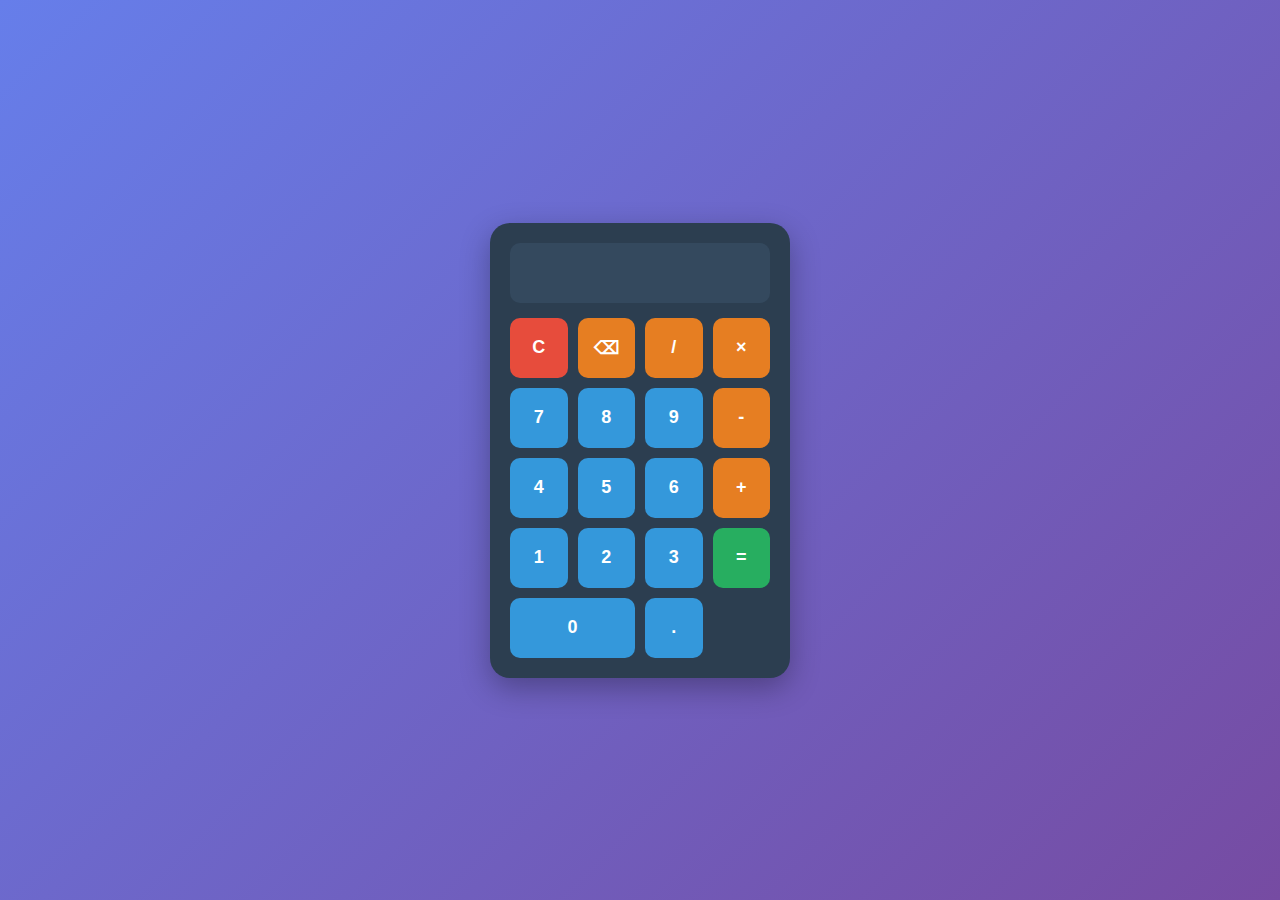
<file: index.html>
<!DOCTYPE html>
<html lang="en">
<head>
    <meta charset="UTF-8">
    <meta name="viewport" content="width=device-width, initial-scale=1.0">
    <title>Calculator</title>
    <link rel="stylesheet" href="calculator.css">
</head>
<body>
    <div class="calculator">
        <div class="display">
            <input type="text" id="result" readonly>
        </div>
        <div class="buttons">
            <button class="btn clear" onclick="clearDisplay()">C</button>
            <button class="btn operator" onclick="deleteLast()">⌫</button>
            <button class="btn operator" onclick="appendToDisplay('/')">/</button>
            <button class="btn operator" onclick="appendToDisplay('*')">×</button>
            
            <button class="btn number" onclick="appendToDisplay('7')">7</button>
            <button class="btn number" onclick="appendToDisplay('8')">8</button>
            <button class="btn number" onclick="appendToDisplay('9')">9</button>
            <button class="btn operator" onclick="appendToDisplay('-')">-</button>
            
            <button class="btn number" onclick="appendToDisplay('4')">4</button>
            <button class="btn number" onclick="appendToDisplay('5')">5</button>
            <button class="btn number" onclick="appendToDisplay('6')">6</button>
            <button class="btn operator" onclick="appendToDisplay('+')">+</button>
            
            <button class="btn number" onclick="appendToDisplay('1')">1</button>
            <button class="btn number" onclick="appendToDisplay('2')">2</button>
            <button class="btn number" onclick="appendToDisplay('3')">3</button>
            <button class="btn equals" onclick="calculate()" rowspan="2">=</button>
            
            <button class="btn number zero" onclick="appendToDisplay('0')">0</button>
            <button class="btn number" onclick="appendToDisplay('.')">.</button>
        </div>
    </div>

    <script>
        function appendToDisplay(value) {
            document.getElementById('result').value += value;
        }

        function clearDisplay() {
            document.getElementById('result').value = '';
        }

        function deleteLast() {
            let current = document.getElementById('result').value;
            document.getElementById('result').value = current.slice(0, -1);
        }

        function calculate() {
            try {
                let expression = document.getElementById('result').value;
                expression = expression.replace(/×/g, '*');
                let result = eval(expression);
                document.getElementById('result').value = result;
            } catch (error) {
                document.getElementById('result').value = 'Error';
            }
        }
    </script>
</body>
</html>
</file>
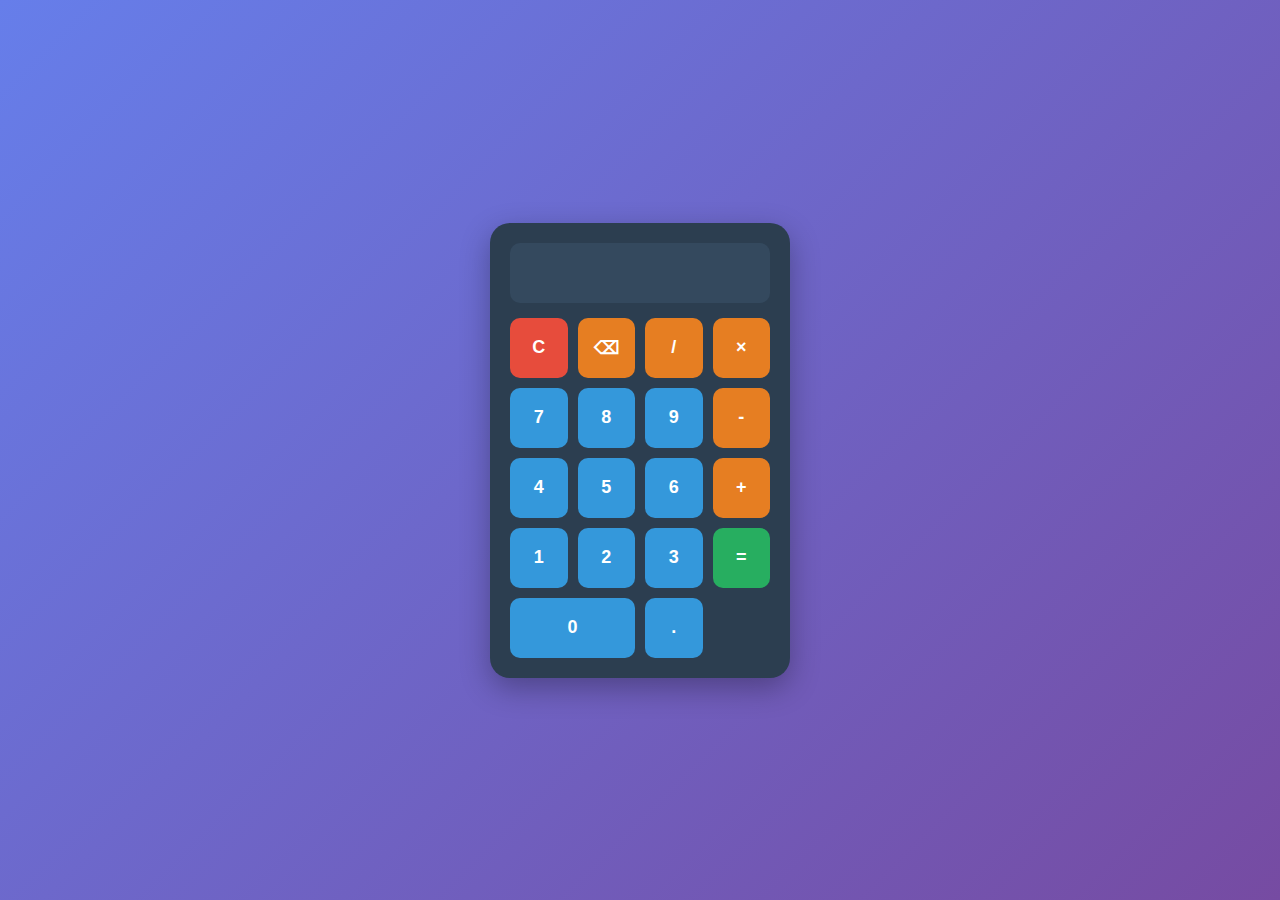
<file: calculator.html>
<!DOCTYPE html>
<html lang="en">
<head>
    <meta charset="UTF-8">
    <meta name="viewport" content="width=device-width, initial-scale=1.0">
    <title>Calculator</title>
    <link rel="stylesheet" href="calculator.css">
</head>
<body>
    <div class="calculator">
        <div class="display">
            <input type="text" id="result" readonly>
        </div>
        <div class="buttons">
            <button class="btn clear" onclick="clearDisplay()">C</button>
            <button class="btn operator" onclick="deleteLast()">⌫</button>
            <button class="btn operator" onclick="appendToDisplay('/')">/</button>
            <button class="btn operator" onclick="appendToDisplay('*')">×</button>
            
            <button class="btn number" onclick="appendToDisplay('7')">7</button>
            <button class="btn number" onclick="appendToDisplay('8')">8</button>
            <button class="btn number" onclick="appendToDisplay('9')">9</button>
            <button class="btn operator" onclick="appendToDisplay('-')">-</button>
            
            <button class="btn number" onclick="appendToDisplay('4')">4</button>
            <button class="btn number" onclick="appendToDisplay('5')">5</button>
            <button class="btn number" onclick="appendToDisplay('6')">6</button>
            <button class="btn operator" onclick="appendToDisplay('+')">+</button>
            
            <button class="btn number" onclick="appendToDisplay('1')">1</button>
            <button class="btn number" onclick="appendToDisplay('2')">2</button>
            <button class="btn number" onclick="appendToDisplay('3')">3</button>
            <button class="btn equals" onclick="calculate()" rowspan="2">=</button>
            
            <button class="btn number zero" onclick="appendToDisplay('0')">0</button>
            <button class="btn number" onclick="appendToDisplay('.')">.</button>
        </div>
    </div>

    <script>
        function appendToDisplay(value) {
            document.getElementById('result').value += value;
        }

        function clearDisplay() {
            document.getElementById('result').value = '';
        }

        function deleteLast() {
            let current = document.getElementById('result').value;
            document.getElementById('result').value = current.slice(0, -1);
        }

        function calculate() {
            try {
                let expression = document.getElementById('result').value;
                expression = expression.replace(/×/g, '*');
                let result = eval(expression);
                document.getElementById('result').value = result;
            } catch (error) {
                document.getElementById('result').value = 'Error';
            }
        }
    </script>
</body>
</html>
</file>
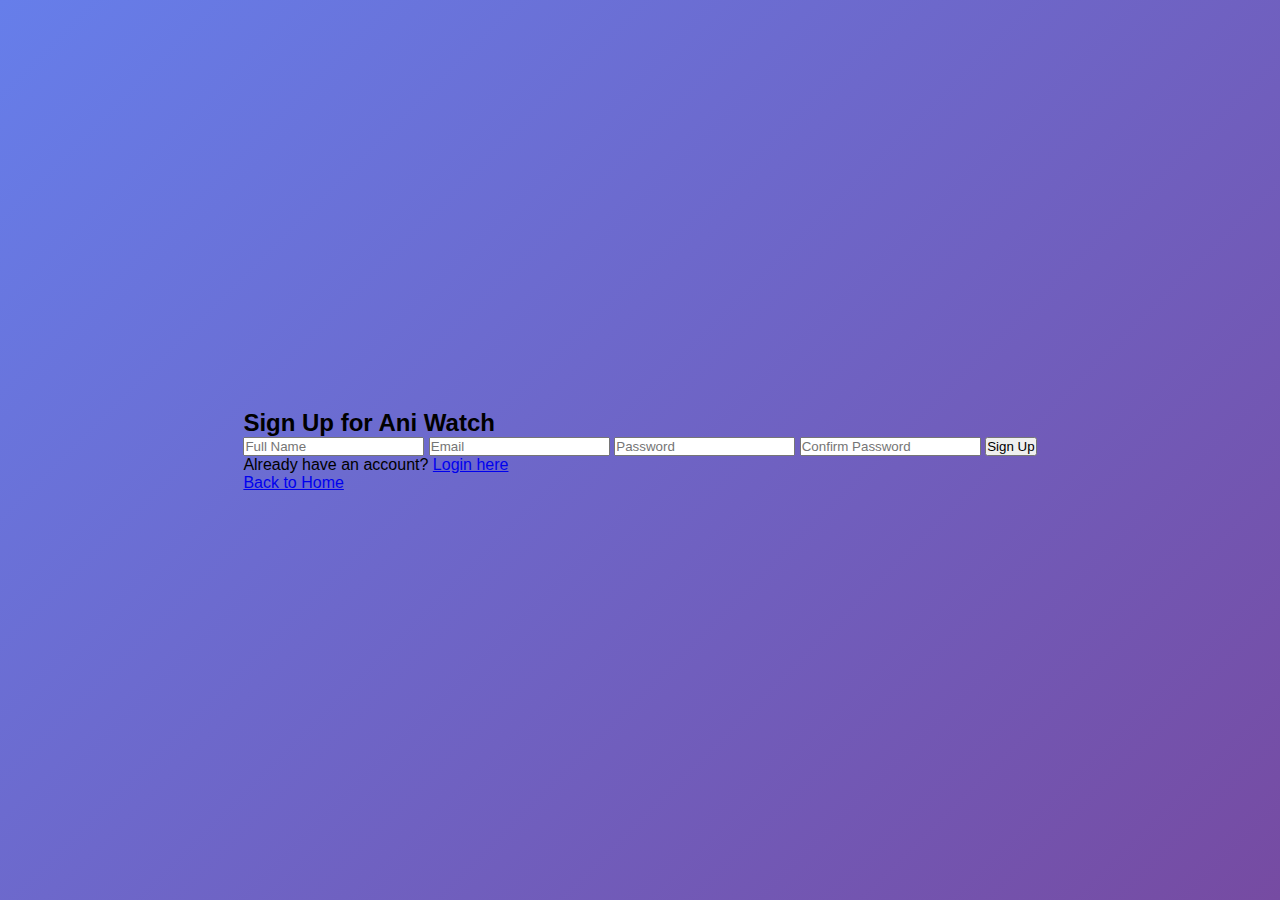
<file: signup.html>
<!DOCTYPE html>
<html lang="en">
<head>
    <meta charset="UTF-8">
    <meta name="viewport" content="width=device-width, initial-scale=1.0">
    <title>Sign Up - Ani Watch</title>
    <link rel="stylesheet" href="index.css">
</head>
<body>
    <div class="signup-container">
        <h2>Sign Up for Ani Watch</h2>
        <form class="signup-form">
            <input type="text" placeholder="Full Name" required>
            <input type="email" placeholder="Email" required>
            <input type="password" placeholder="Password" required>
            <input type="password" placeholder="Confirm Password" required>
            <button type="submit">Sign Up</button>
        </form>
        <p>Already have an account? <a href="login.html">Login here</a></p>
        <a href="index.html">Back to Home</a>
    </div>
</body>
</html>
</file>
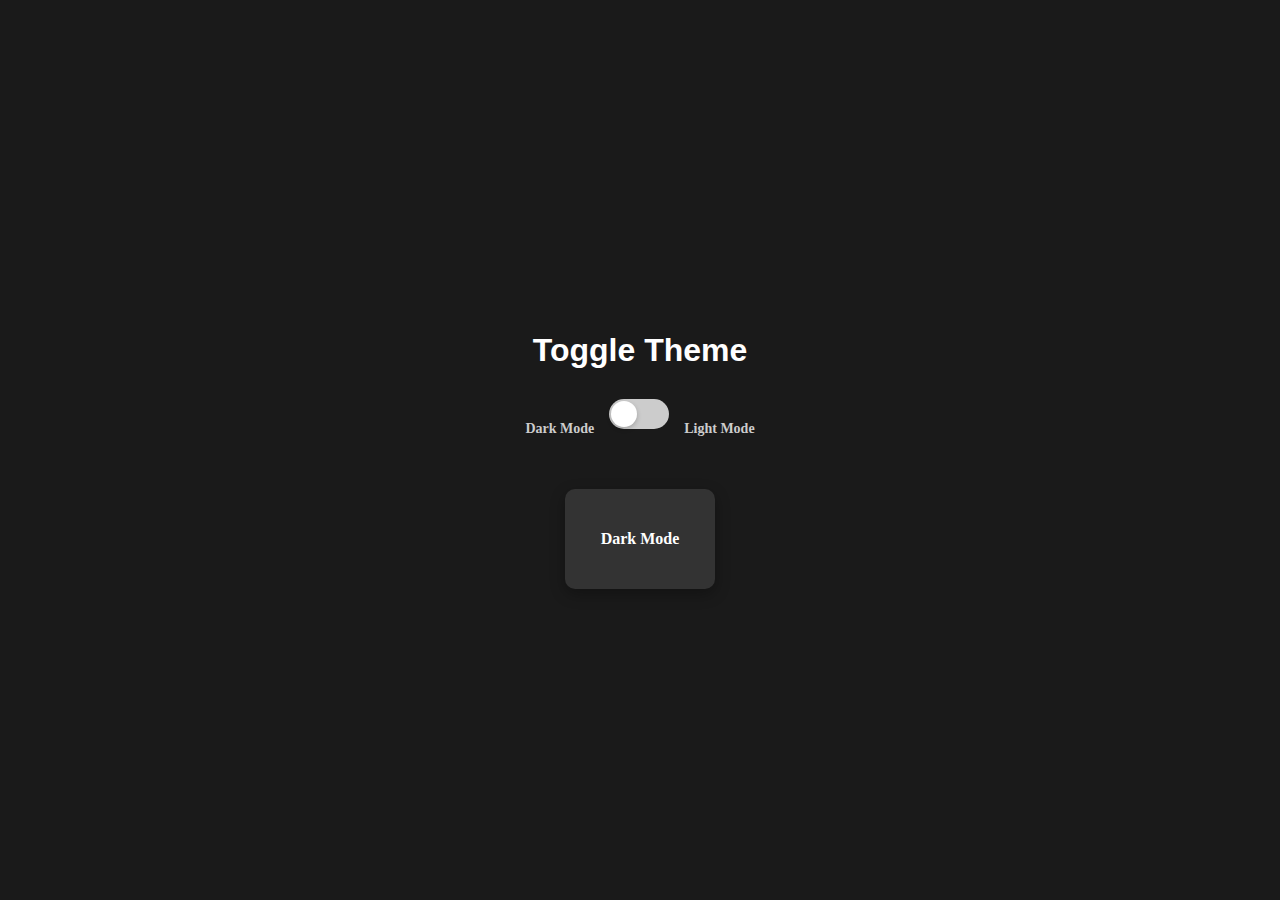
<file: toggle.html>
<!DOCTYPE html>
<html lang="en">
<head>
    <meta charset="UTF-8">
    <meta name="viewport" content="width=device-width, initial-scale=1.0">
    <title>Toggle Theme</title>
    <link rel="stylesheet" href="toggle.css">
</head>
<body>
    <div class="container"> 
        <h1>Toggle Theme</h1>
        <div class="theme-section">
            <span class="mode-label">Dark Mode</span>
            <div class="toggle-switch" onclick="toggleTheme()">
                <div class="toggle-slider"></div>
            </div>
            <span class="mode-label">Light Mode</span>
        </div>
        <div class="box" id="themeBox"></div>
    </div>

    <script>
        function toggleTheme() {
            const box = document.getElementById('themeBox');
            const toggle = document.querySelector('.toggle-switch');
            const body = document.body;
            
            box.classList.toggle('light');
            toggle.classList.toggle('active');
            body.classList.toggle('light-theme');
        }
    </script>
</body>
</html>
</file>
<file: calculator.css>
* {
    margin: 0;
    padding: 0;
    box-sizing: border-box;
}

body {
    font-family: Arial, sans-serif;
    background: linear-gradient(135deg, #667eea 0%, #764ba2 100%);
    display: flex;
    justify-content: center;
    align-items: center;
    min-height: 100vh;
}

.calculator {
    background: #2c3e50;
    border-radius: 20px;
    padding: 20px;
    box-shadow: 0 10px 30px rgba(0, 0, 0, 0.3);
    width: 300px;
}

.display {
    margin-bottom: 15px;
}

#result {
    width: 100%;
    height: 60px;
    font-size: 24px;
    text-align: right;
    padding: 0 15px;
    border: none;
    border-radius: 10px;
    background: #34495e;
    color: white;
    outline: none;
}

.buttons {
    display: grid;
    grid-template-columns: repeat(4, 1fr);
    gap: 10px;
}

.btn {
    height: 60px;
    border: none;
    border-radius: 10px;
    font-size: 18px;
    font-weight: bold;
    cursor: pointer;
    transition: all 0.2s ease;
}

.btn:hover {
    transform: translateY(-2px);
    box-shadow: 0 5px 15px rgba(0, 0, 0, 0.2);
}

.btn:active {
    transform: translateY(0);
}

.number {
    background: #3498db;
    color: white;
}

.number:hover {
    background: #2980b9;
}

.operator {
    background: #e67e22;
    color: white;
}

.operator:hover {
    background: #d35400;
}

.clear {
    background: #e74c3c;
    color: white;
}

.clear:hover {
    background: #c0392b;
}

.equals {
    background: #27ae60;
    color: white;
    grid-row: span 2;
}

.equals:hover {
    background: #229954;
}

.zero {
    grid-column: span 2;
}
</file>
<file: index.css>
* {
    margin: 0;
    padding: 0;
    box-sizing: border-box;
}

body {
    font-family: Arial, sans-serif;
    background: linear-gradient(135deg, #667eea 0%, #764ba2 100%);
    display: flex;
    justify-content: center;
    align-items: center;
    min-height: 100vh;
}

.calculator {
    background: #2c3e50;
    border-radius: 20px;
    padding: 20px;
    box-shadow: 0 10px 30px rgba(0, 0, 0, 0.3);
    width: 300px;
}

.display {
    margin-bottom: 15px;
}

#result {
    width: 100%;
    height: 60px;
    font-size: 24px;
    text-align: right;
    padding: 0 15px;
    border: none;
    border-radius: 10px;
    background: #34495e;
    color: white;
    outline: none;
}

.buttons {
    display: grid;
    grid-template-columns: repeat(4, 1fr);
    gap: 10px;
}

.btn {
    height: 60px;
    border: none;
    border-radius: 10px;
    font-size: 18px;
    font-weight: bold;
    cursor: pointer;
    transition: all 0.2s ease;
}

.btn:hover {
    transform: translateY(-2px);
    box-shadow: 0 5px 15px rgba(0, 0, 0, 0.2);
}

.btn:active {
    transform: translateY(0);
}

.number {
    background: #3498db;
    color: white;
}

.number:hover {
    background: #2980b9;
}

.operator {
    background: #e67e22;
    color: white;
}

.operator:hover {
    background: #d35400;
}

.clear {
    background: #e74c3c;
    color: white;
}

.clear:hover {
    background: #c0392b;
}

.equals {
    background: #27ae60;
    color: white;
    grid-row: span 2;
}

.equals:hover {
    background: #229954;
}

.zero {
    grid-column: span 2;
}
</file>
<file: toggle.css>
body {
    display: flex;
    justify-content: center;
    align-items: center;
    min-height: 100vh;
    margin: 0;
    background: #1a1a1a;
    transition: background 0.5s ease;
}

.container {
    text-align: center;
}

h1 {
    color: #fff;
    margin-bottom: 30px;
    font-family: Arial, sans-serif;
    transition: color 0.5s ease;
}

.theme-section {
    display: flex;
    align-items: center;
    justify-content: center;
    gap: 15px;
    margin-bottom: 30px;
}

.mode-label {
    font-size: 14px;
    color: #ccc;
    font-weight: bold;
    transition: color 0.5s ease;
}

.toggle-switch {
    width: 60px;
    height: 30px;
    background: #ccc;
    border-radius: 15px;
    position: relative;
    cursor: pointer;
    margin-bottom: 30px;
    transition: background 0.3s ease;
}

.toggle-slider {
    width: 26px;
    height: 26px;
    background: white;
    border-radius: 50%;
    position: absolute;
    top: 2px;
    left: 2px;
    transition: transform 0.3s ease;
    box-shadow: 0 2px 5px rgba(0,0,0,0.2);
}

.box {
    height: 100px;
    width: 150px;
    background-color: #333;
    border-radius: 10px;
    transition: all 0.5s ease;
    box-shadow: 0 5px 15px rgba(0,0,0,0.3);
    margin: 0 auto;
    display: flex;
    align-items: center;
    justify-content: center;
    color: white;
    font-weight: bold;
}

.box::after {
    content: 'Dark Mode';
}

.box.light {
    background-color: #fff;
    box-shadow: 0 5px 15px rgba(0,0,0,0.1);
    border: 2px solid #ddd;
    color: #333;
}

.box.light::after {
    content: 'Light Mode';
}

body.light-theme {
    background: #f8f9fa;
}

body.light-theme h1 {
    color: #333;
}

body.light-theme .mode-label {
    color: #666;
}

.toggle-switch.active {
    background: #4CAF50;
}

.toggle-switch.active .toggle-slider {
    transform: translateX(30px);
}
</file>
